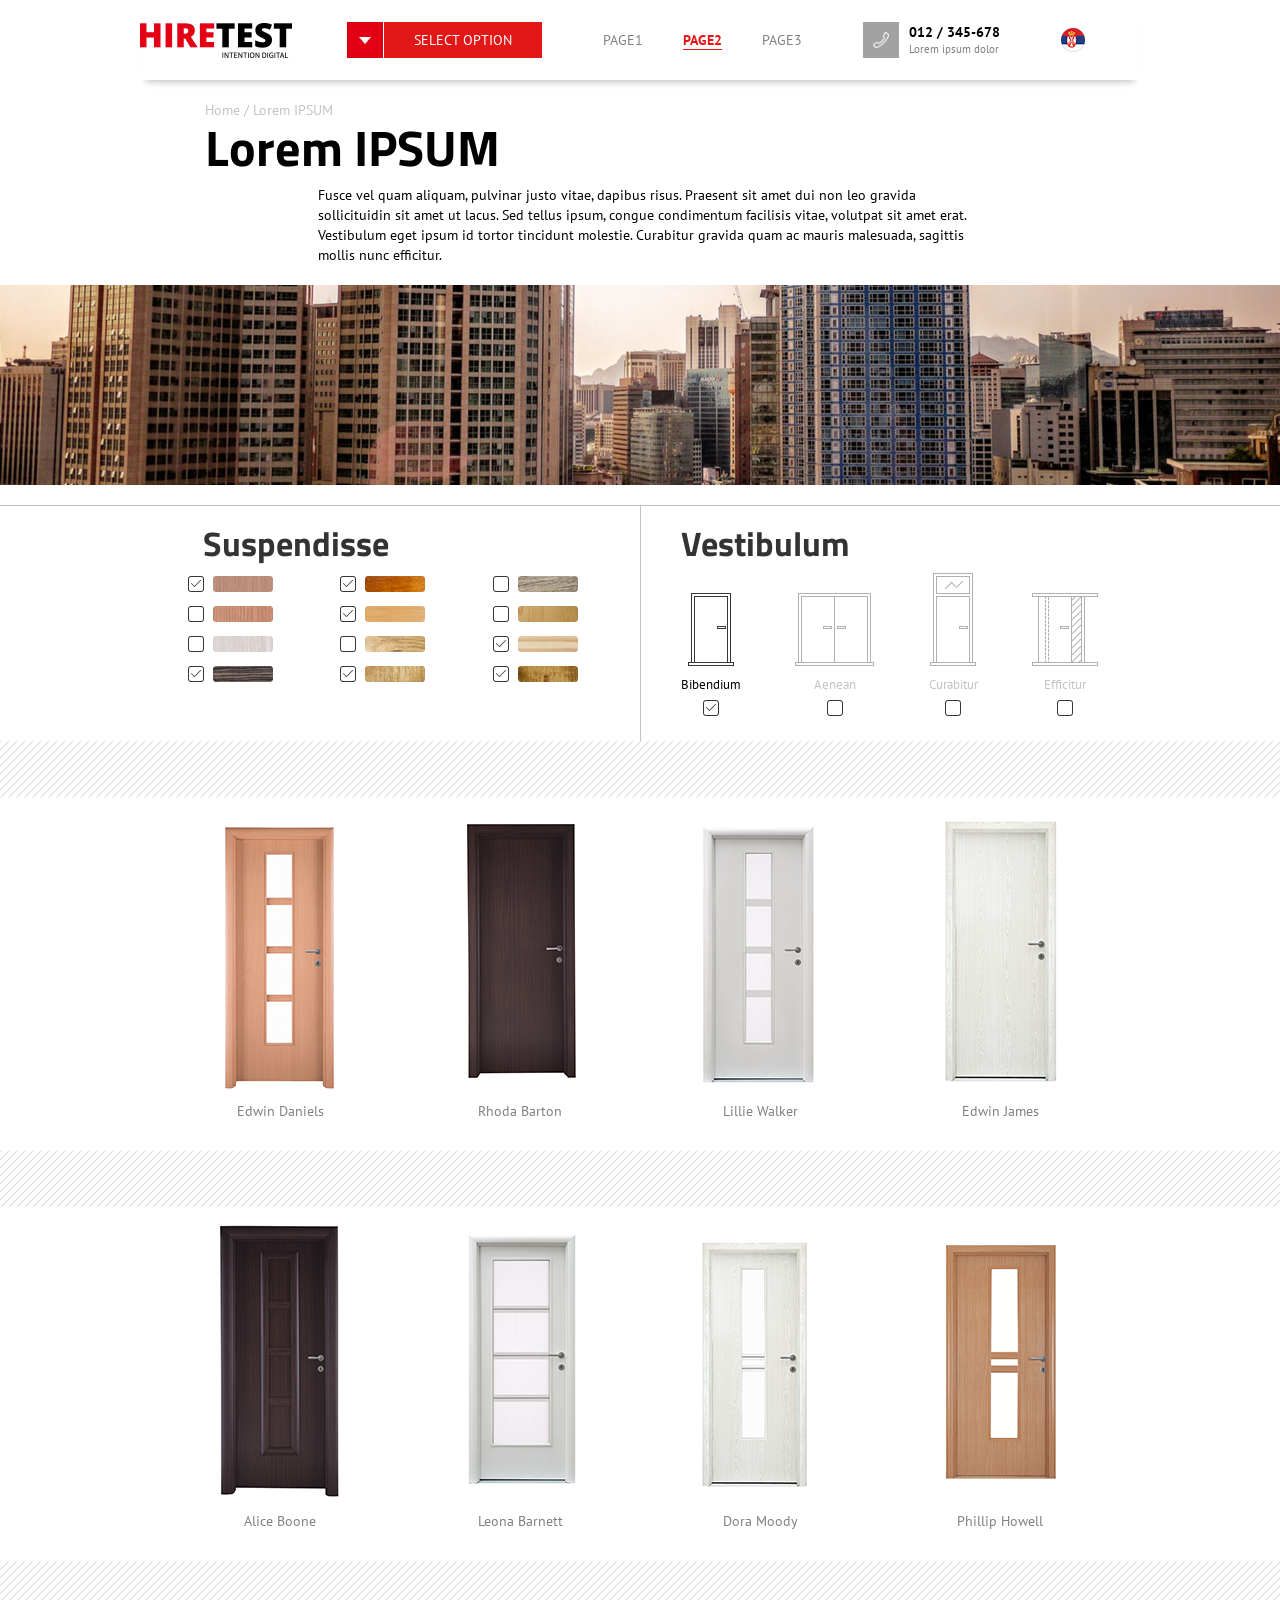
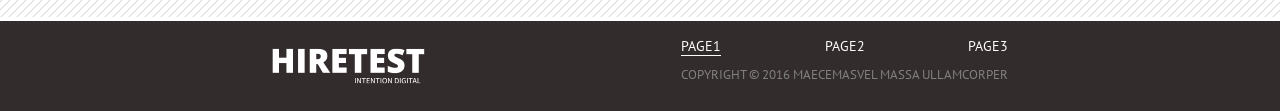
<file: page2.html>
<!DOCTYPE html>
<html>
<head>
	<meta charset="utf-8">
	<meta http-equiv="X-UA-Compatible" content="IE=edge">
    <meta name="viewport" content="width=device-width, initial-scale=1">
    <!-- The above 3 meta tags *must* come first in the head; any other head content must come *after* these tags -->

    <!-- Bootstrap -->
    <link href="css/bootstrap.min.css" rel="stylesheet">
    <!--Slick CSS(Slider)-->
    <link rel="stylesheet" type="text/css" href="css/slick-theme.css"/>
    <link rel="stylesheet" type="text/css" href="css/slick.css"/>
    <!--Custom CSS Files-->
	<link rel="stylesheet" type="text/css" href="css/header.css">
	<link rel="stylesheet" type="text/css" href="css/layout.css">
	<link rel="stylesheet" type="text/css" href="css/footer.css">
	<title>PAGE2</title>
</head>
<body>
	<nav id="navbar" class="container">
		<div class="wrapNavbar">
			<div class="logo">
				<img src="_GRAPHICS/icons/logo-header.png">
			</div>
			<div class="menu-icon">
				<i class="hamb glyphicon glyphicon-align-left"></i>
				<i class="x-icon glyphicon glyphicon-remove"></i>
			</div>
			<div id="wrapNav" class="hideNav">
				<div class="wrapOfBtn">
					<img src="_GRAPHICS/icons/arrow-select.png">
					<a class="btnOption" href="#">Select option</a>
					<ul class="dropdown">
						<li><img src="_GRAPHICS/icons/icon-door-1-active.png"> <span>OPTION 1</span></li>
						<li><img src="_GRAPHICS/icons/icon-door-3-active.png"> <span>OPTION 1</span></li>
						<li><img src="_GRAPHICS/icons/icon-door-2-active.png"> <span>OPTION 1</span></li>
					</ul>
				</div>

				<ul class="navLinks">
					<li><a href="index.html">Page1</a></li>
					<li><a class="current" href="page2.html">Page2</a></li>
					<li><a href="page3.html">Page3</a></li>
				</ul>

				<div class="hdrContact">
					<img src="_GRAPHICS/icons/phone.png"">	
					<p><span class="phoneNum">012 / 345-678</span> <span class="underNum">Lorem ipsum dolor</span></p>
				</div>

				<div class="amblem">
					<img src="_GRAPHICS/icons/flag-lng.png">
				</div>
			</div>	
		</div>	
	</nav>

	<section id="titleOfPage2" class="container">
		<div class="ttl">
			<p class="fstPrg">Home / Lorem <span>Ipsum</span></p>
			<h2>Lorem <span>Ipsum</span></h2>
			<p>Fusce vel quam aliquam, pulvinar justo vitae, dapibus risus. Praesent sit amet dui non leo gravida sollicituidin sit amet ut lacus. Sed tellus ipsum, congue condimentum facilisis vitae, volutpat sit amet erat. Vestibulum eget ipsum id tortor tincidunt molestie. Curabitur gravida quam ac mauris malesuada, sagittis mollis nunc efficitur.</p>
		</div>
	</section>

	<section id="BgdOfCity">
	</section>

	<section id="choice-section" class="container">
		<div class="primary-col-one">
			<h3>Suspendisse</h3>
			<div class="col-one">
				<ul class="col-1">
					<li><label for="dugme"><img src="_GRAPHICS/icons/checkbox-active.png"> <img src="_IMAGES/page-2/texture-01.png"></label></li>
					<li><label for=""><img src="_GRAPHICS/icons/checkbox-inactive.png"> <img src="_IMAGES/page-2/texture-02.png"></label></li>
					<li><label for=""><img src="_GRAPHICS/icons/checkbox-inactive.png"> <img src="_IMAGES/page-2/texture-03.png"></label></li>
					<li><label for=""><img src="_GRAPHICS/icons/checkbox-active.png"> <img src="_IMAGES/page-2/texture-04.png"></label></li>
				</ul>

				<ul class="col-two">
					<li><label for="dugme"><img src="_GRAPHICS/icons/checkbox-active.png"> <img src="_IMAGES/page-2/texture-05.png"></label></li>
					<li><label for=""><img src="_GRAPHICS/icons/checkbox-active.png"> <img src="_IMAGES/page-2/texture-06.png"></label></li>
					<li><label for=""><img src="_GRAPHICS/icons/checkbox-inactive.png"> <img src="_IMAGES/page-2/texture-07.png"></label></li>
					<li><label for=""><img src="_GRAPHICS/icons/checkbox-active.png"> <img src="_IMAGES/page-2/texture-08.png"></label></li>
				</ul>

				<ul class="col-three">
					<li><label for="dugme"><img src="_GRAPHICS/icons/checkbox-inactive.png"> <img src="_IMAGES/page-2/texture-09.png"></label></li>
					<li><label for=""><img src="_GRAPHICS/icons/checkbox-inactive.png"> <img src="_IMAGES/page-2/texture-10.png"></label></li>
					<li><label for=""><img src="_GRAPHICS/icons/checkbox-active.png"> <img src="_IMAGES/page-2/texture-11.png"></label></li>
					<li><label for=""><img src="_GRAPHICS/icons/checkbox-active.png"> <img src="_IMAGES/page-2/texture-12.png"></label></li>
				</ul>
			</div>
		</div>	
		<div class="primary-col-two primaryCol">
			<h3>Vestibulum</h3>
			<div class="col-22">
				<div class="door1">
					<label><img src="_GRAPHICS/icons/icon-door-1-active.png"><p class="activePar">Bibendium</p><img src="_GRAPHICS/icons/checkbox-active.png"></label>
				</div>
				<div class="door1">
					<label><img src="_GRAPHICS/icons/icon-door-2-inactive.png"><p>Aenean</p><img src="_GRAPHICS/icons/checkbox-inactive.png"></label>
				</div>
				<div class="door1">
					<label><img src="_GRAPHICS/icons/icon-door-3-inactive.png"> <p>Curabitur</p><img src="_GRAPHICS/icons/checkbox-inactive.png"></label>
				</div>
				<div class="door1">
					<label><img src="_GRAPHICS/icons/icon-door-4-inactive.png"> <p>Efficitur</p><img src="_GRAPHICS/icons/checkbox-inactive.png"></label>
				</div>
			</div>
		</div>	
	</section>
	<div class="pattern">
		</div>
	<section class="dummys">
		<div class="dummys-fst-row">
			<div class="dummy">
				<img src="_IMAGES/page-2/dummy-05.png">
				<p>Edwin Daniels</p>
			</div>
			<div class="dummy">
				<img src="_IMAGES/page-2/dummy-07.png">
				<p>Rhoda Barton</p>
			</div>
			<div class="dummy">
				<img src="_IMAGES/page-2/dummy-02.png">
				<p>Lillie Walker</p>
			</div>
			<div class="dummy">
				<img src="_IMAGES/page-2/dummy-03.png">
				<p>Edwin James</p>
			</div>
		</div>
	</section>
	<div class="pattern"></div>

	<section class="dummys">
		<div class="dummys-fst-row">
			<div class="dummy">
				<img src="_IMAGES/page-2/dummy-08.png">
				<p>Alice Boone</p>
			</div>
			<div class="dummy">
				<img src="_IMAGES/page-2/dummy-01.png">
				<p>Leona Barnett</p>
			</div>
			<div class="dummy">
				<img src="_IMAGES/page-2/dummy-04.png">
				<p>Dora Moody</p>
			</div>
			<div class="dummy">
				<img src="_IMAGES/page-2/dummy-06.png">
				<p>Phillip Howell</p>
			</div>
		</div>
	</section>
	<div class="pattern"></div>

	<footer id="footer" class="container">
		<img src="_GRAPHICS/icons/logo-footer.png">
		<div class="wrapFtrLinks">
			<ul class="ftrLinks">
				<li><a class="current2" href="index.html">PAGE1</a></li>
				<li><a href="page2.html">PAGE2</a></li>
				<li><a href="page3.html">PAGE3</a></li>
			</ul>
			<p>Copyright &copy; 2016 Maecemasvel massa ullamcorper</p>
		</div>	
	</footer>

	<script type="text/javascript" src="js/jquery-3.1.1.min.js"></script>
	<!--Slick JS(Slider)-->
	<script type="text/javascript" src="js/slick.min.js"></script>
	<!--Custom JS file-->
	<script type="text/javascript" src="js/main.js"></script>
</body>
</html>
</file>
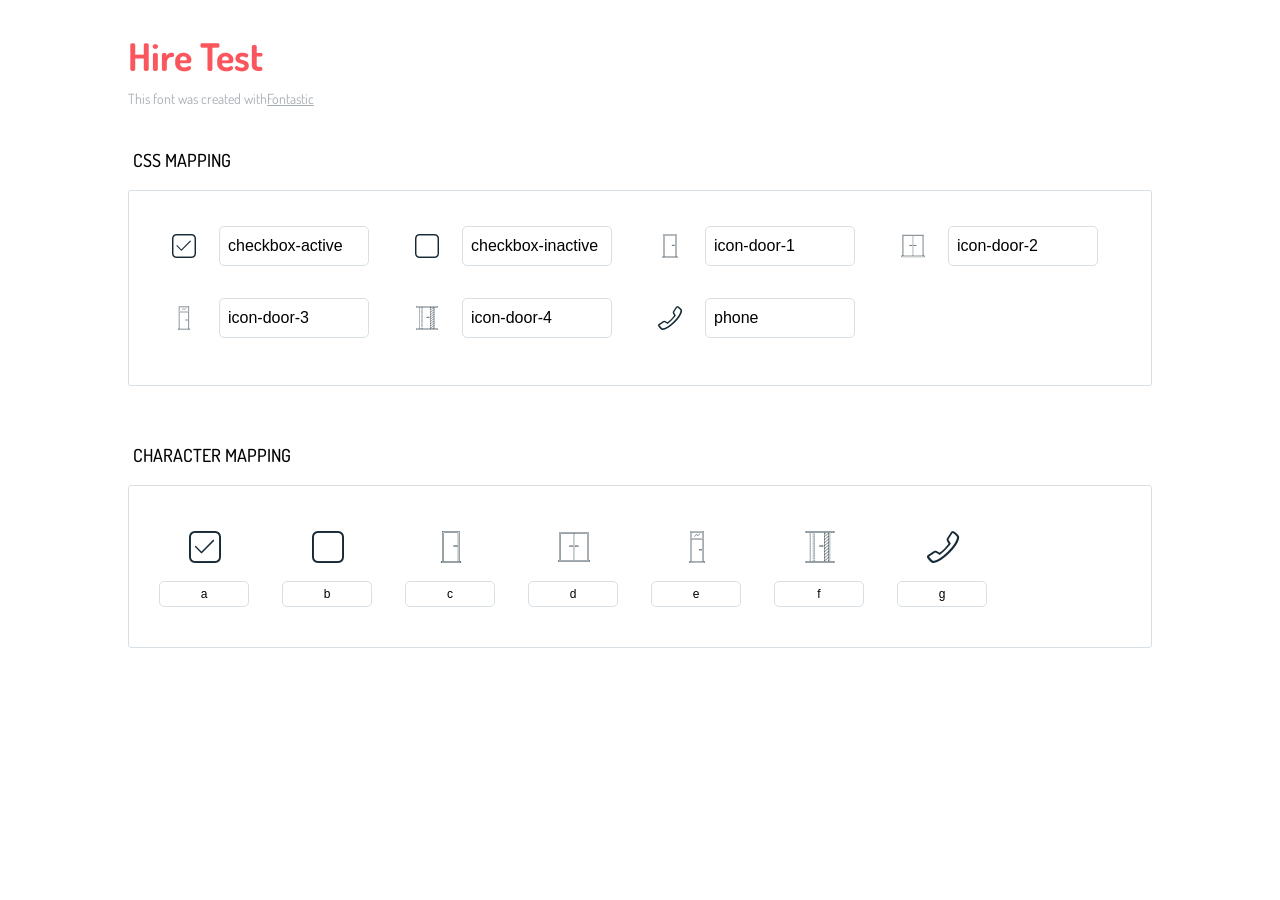
<file: _FONT/Icon Fonts/icons-reference.html>
<!DOCTYPE html>
<html lang="en">
  <head>
    <meta charset="utf-8">
    <meta http-equiv="X-UA-Compatible" content="IE=edge,chrome=1">
    <meta name="viewport" content="width=device-width,initial-scale=1">
    <title>Font Reference - Hire Test</title>
    <link href="http://fonts.googleapis.com/css?family=Dosis:400,500,700" rel="stylesheet" type="text/css">
    <link rel="stylesheet" href="styles.css">
    <style type="text/css">html,body,div,span,applet,object,iframe,h1,h2,h3,h4,h5,h6,p,blockquote,pre,a,abbr,acronym,address,big,cite,code,del,dfn,em,img,ins,kbd,q,s,samp,small,strike,strong,sub,sup,tt,var,dl,dt,dd,ol,ul,li,fieldset,form,label,legend,table,caption,tbody,tfoot,thead,tr,th,td{margin:0;padding:0;border:0;outline:0;font-weight:inherit;font-style:inherit;font-family:inherit;font-size:100%;vertical-align:baseline}body{line-height:1;color:#000;background:#fff}ol,ul{list-style:none}table{border-collapse:separate;border-spacing:0;vertical-align:middle}caption,th,td{text-align:left;font-weight:normal;vertical-align:middle}a img{border:none}*{-webkit-box-sizing:border-box;-moz-box-sizing:border-box;box-sizing:border-box}body{font-family:'Dosis','Tahoma',sans-serif}.container{margin:15px auto;width:80%}h1{margin:40px 0 20px;font-weight:700;font-size:38px;line-height:32px;color:#fb565e}h2{font-size:18px;padding:0 0 21px 5px;margin:45px 0 0 0;text-transform:uppercase;font-weight:500}.small{font-size:14px;color:#a5adb4;}.small a{color:#a5adb4;}.small a:hover{color:#fb565e}.glyphs.character-mapping{margin:0 0 20px 0;padding:20px 0 20px 30px;color:rgba(0,0,0,0.5);border:1px solid #d8e0e5;-webkit-border-radius:3px;border-radius:3px;}.glyphs.character-mapping li{margin:0 30px 20px 0;display:inline-block;width:90px}.glyphs.character-mapping .icon{margin:10px 0 10px 15px;padding:15px;position:relative;width:55px;height:55px;color:#162a36 !important;overflow:hidden;-webkit-border-radius:3px;border-radius:3px;font-size:32px;}.glyphs.character-mapping .icon svg{fill:#000}.glyphs.character-mapping input{margin:0;padding:5px 0;line-height:12px;font-size:12px;display:block;width:100%;border:1px solid #d8e0e5;-webkit-border-radius:5px;border-radius:5px;text-align:center;outline:0;}.glyphs.character-mapping input:focus{border:1px solid #fbde4a;-webkit-box-shadow:inset 0 0 3px #fbde4a;box-shadow:inset 0 0 3px #fbde4a}.glyphs.character-mapping input:hover{-webkit-box-shadow:inset 0 0 3px #fbde4a;box-shadow:inset 0 0 3px #fbde4a}.glyphs.css-mapping{margin:0 0 60px 0;padding:30px 0 20px 30px;color:rgba(0,0,0,0.5);border:1px solid #d8e0e5;-webkit-border-radius:3px;border-radius:3px;}.glyphs.css-mapping li{margin:0 30px 20px 0;padding:0;display:inline-block;overflow:hidden}.glyphs.css-mapping .icon{margin:0;margin-right:10px;padding:13px;height:50px;width:50px;color:#162a36 !important;overflow:hidden;float:left;font-size:24px}.glyphs.css-mapping input{margin:0;margin-top:5px;padding:8px;line-height:16px;font-size:16px;display:block;width:150px;height:40px;border:1px solid #d8e0e5;-webkit-border-radius:5px;border-radius:5px;background:#fff;outline:0;float:right;}.glyphs.css-mapping input:focus{border:1px solid #fbde4a;-webkit-box-shadow:inset 0 0 3px #fbde4a;box-shadow:inset 0 0 3px #fbde4a}.glyphs.css-mapping input:hover{-webkit-box-shadow:inset 0 0 3px #fbde4a;box-shadow:inset 0 0 3px #fbde4a}</style>
  </head>
  <body>
    <div class="container">
      <h1>Hire Test</h1>
      <p class="small">This font was created with<a href="http://fontastic.me/">Fontastic</a></p>
      <h2>CSS mapping</h2>
      <ul class="glyphs css-mapping">
        <li>
          <div class="icon hire-checkbox-active"></div>
          <input type="text" readonly="readonly" value="checkbox-active">
        </li>
        <li>
          <div class="icon hire-checkbox-inactive"></div>
          <input type="text" readonly="readonly" value="checkbox-inactive">
        </li>
        <li>
          <div class="icon hire-icon-door-1"></div>
          <input type="text" readonly="readonly" value="icon-door-1">
        </li>
        <li>
          <div class="icon hire-icon-door-2"></div>
          <input type="text" readonly="readonly" value="icon-door-2">
        </li>
        <li>
          <div class="icon hire-icon-door-3"></div>
          <input type="text" readonly="readonly" value="icon-door-3">
        </li>
        <li>
          <div class="icon hire-icon-door-4"></div>
          <input type="text" readonly="readonly" value="icon-door-4">
        </li>
        <li>
          <div class="icon hire-phone"></div>
          <input type="text" readonly="readonly" value="phone">
        </li>
      </ul>
      <h2>Character mapping</h2>
      <ul class="glyphs character-mapping">
        <li>
          <div data-icon="a" class="icon"></div>
          <input type="text" readonly="readonly" value="a">
        </li>
        <li>
          <div data-icon="b" class="icon"></div>
          <input type="text" readonly="readonly" value="b">
        </li>
        <li>
          <div data-icon="c" class="icon"></div>
          <input type="text" readonly="readonly" value="c">
        </li>
        <li>
          <div data-icon="d" class="icon"></div>
          <input type="text" readonly="readonly" value="d">
        </li>
        <li>
          <div data-icon="e" class="icon"></div>
          <input type="text" readonly="readonly" value="e">
        </li>
        <li>
          <div data-icon="f" class="icon"></div>
          <input type="text" readonly="readonly" value="f">
        </li>
        <li>
          <div data-icon="g" class="icon"></div>
          <input type="text" readonly="readonly" value="g">
        </li>
      </ul>
    </div>
    <script>(function() {
  var glyphs, i, len, ref;

  ref = document.getElementsByClassName('glyphs');
  for (i = 0, len = ref.length; i < len; i++) {
    glyphs = ref[i];
    glyphs.addEventListener('click', function(event) {
      if (event.target.tagName === 'INPUT') {
        return event.target.select();
      }
    });
  }

}).call(this);

    </script>
  </body>
</html>
</file>
<file: css/header.css>
@import url('https://fonts.googleapis.com/css?family=PT+Sans|Titillium+Web');
@import url('https://fonts.googleapis.com/css?family=Titillium+Web:600');
* {
	margin: 0;
	padding: 0;
	box-sizing: border-box;
}



/*Default*/
h1 {
	font-size: 60px;
	font-weight: bold;
	font-family: 'Titillium Web', sans-serif;
}

h2{
	font-size: 50px;
	font-weight: 700;
	font-family: 'Titillium Web', sans-serif;
}

h3 {
	font-size: 2.4em;
	font-weight: 700;
	font-family: 'Titillium Web', sans-serif;
}

h4	{
	font-size: 2em;
	font-weight: 400;
	font-family: 'Titillium Web', sans-serif;
}

h5 {
	font-size: 1.1em;
	font-family: 'Titillium Web', sans-serif;
	font-weight: 500;
	text-transform: uppercase;
}


p {
	color: gray;
	font-family: 'PT Sans', sans-serif;
	font-size: 14px;
	font-weight: 400;
}
ul {
	margin-bottom: 0px;
}
ul li {
	list-style: none;
	font-weight: 700;
	font-family: 'PT Sans', sans-serif;
}

a {
	font-family: 'PT Sans', sans-serif;
}

a:hover, a:focus {
	text-decoration: none;
	-webkit-transition: all 0.3s ease-in-out;
	-moz-transition: all 0.3s ease-in-out;
	-o-transition: all 0.3s ease-in-out;
	-ms-transition: all 0.3s ease-in-out;
	transition: all 0.3s ease-in-out;
}

.container {
	width: 100%;
}

.menu-icon {
	display: none;
}
/*=================HEADER==================*/
#navbar {
	width: 100%;
	height: 80px;
	background: white;
	display: -webkit-box;
  	display: -moz-box;
  	display: -o-flexbox;
  	display: -ms-flexbox;
  	display: flex;
  	align-items: center;
  	justify-content: center;
  	-webkit-transition: top 0.4s ease-in-out;
  	-moz-transition: top 0.4s ease-in-out;
  	-o-transition: top 0.4s ease-in-out;
  	-ms-transition: top 0.4s ease-in-out;
  	transition: top 0.4s ease-in-out;
  	z-index: 10;
} 
.fixedNav {
	position: sticky;
	top: 0;
}
.wrapNavbar {
    width: 80%;
    height: 80px;
    display: flex;
    align-items: center;
    -webkit-box-shadow: 0 8px 7px -6px #c3c3c3;
    -moz-box-shadow: 0 8px 7px -6px #c3c3c3;
    -o-box-shadow: 0 8px 7px -6px #c3c3c3;
    -ms-box-shadow: 0 8px 7px -6px #c3c3c3;
    box-shadow: 0 8px 7px -6px #c3c3c3;
    z-index: 5;
}
#wrapNav {
	display: -webkit-box;
  	display: -moz-box;
  	display: -o-flexbox;
  	display: -ms-flexbox;
  	display: flex;
  	align-items: center;
  	justify-content: space-around;
  	width: 80%;
	margin: 0 auto;
}
.wrapOfBtn {
	position: relative;
	display: -webkit-box;
  	display: -moz-box;
  	display: -o-flexbox;
  	display: -ms-flexbox;
  	display: flex;
}
.dropdown {
	position: absolute;
	top: 37px;
	width: 100%;
	max-width: 194px;
	background: #e31717;
	-webkit-box-shadow: 0px 2px 3px rgba(0,0,0.4);
	-moz-box-shadow: 0px 2px 3px rgba(0,0,0.4);
	-o-box-shadow: 0px 2px 3px rgba(0,0,0.4);
	-ms-box-shadow: 0px 2px 3px rgba(0,0,0.4);
	box-shadow: 0px 2px 3px rgba(0,0,0.4);
	display: none;
}

.dropdown li {
    padding: 15px;
    display: flex;
    justify-content: start;
    align-items: center;
}
.dropdown li:nth-of-type(2) {
	background: white;
}
.dropdown li:nth-of-type(2) span {
	color: black;
}
.dropdown li img {
	width: 20px;
	color: white;
}
.dropdown li span {
	margin: 0 auto;
	color: white;
	font-family: 'Titillium Web', sans-serif;
	font-weight: 400;
}


.wrapOfBtn .btnOption {
	width: 100%;
	height: 36px;
	color: white;
	text-transform: uppercase;
	background: #e31717;
	padding: 8px 30px;
} 
.wrapOfBtn img {
	margin-right: 1px;
	width: 36px;
	height: 36px;
	cursor: pointer;
}
.navLinks {
	display: -webkit-box;
  	display: -moz-box;
  	display: -o-flexbox;
  	display: -ms-flexbox;
  	display: flex;
  	text-transform: uppercase;
}
.navLinks li {
	padding-right: 40px;
	color: gray;
	font-weight: 500;
}
.navLinks li:last-child {
	padding-right: 0;
}
.navLinks li a {
	color: gray;
}
li a.current {
	color: #e31717;
	border-bottom: 1px solid #e31717;
	font-weight: bold;
}
.hdrContact {
	display: -webkit-box;
  	display: -moz-box;
  	display: -o-flexbox;
  	display: -ms-flexbox;
  	display: flex;
}
.hdrContact p {
	margin: 0 0 0px;
	display: -webkit-box;
  	display: -moz-box;
  	display: -o-flexbox;
  	display: -ms-flexbox;
  	display: flex;
  	flex-direction: column;
}
.hdrContact .phoneNum {
	color: black;
	font-size: 14px;
	font-weight: bold;
}
.hdrContact img {
	width: 36px;
	height: 36px;
	background: #a2a2a2;
	padding: 10px;
	margin-right: 10px;
}
.hdrContact .underNum {
	color: gray;
	font-size: 11px;
}

/*MEDIUM SCREENS*/
@media all and (max-width: 960px) {
	#navbar {
		width: 100%;
		height: 80px;
	}
	#wrapNav {
		width: 100%;
	}
	.wrapNavbar {
    	width: 100%;
    	height: 80px;
   		display: flex;
   		align-items: center;
	}
	.hdrContact {
		display: none;
	}	
}
/*SMALL SCREENS*/
@media all and (max-width: 768px) {

	#navbar {
		width: 100%;
		height: 55px;
	}
	#wrapNav {
		width: 100%;
		background: white;
		padding: 20px 15px;
		display: -webkit-box;
	  	display: -moz-box;
	  	display: -o-flexbox;
	  	display: -ms-flexbox;
	  	display: flex;
		flex-direction: column;
		border-top: 1px solid #e31717;
		-webkit-transition: left 0.3s ease-in-out, box-shadow 0.3s ease-in-out;
		-moz-transition: left 0.3s ease-in-out, box-shadow 0.3s ease-in-out;
		-o-transition: left 0.3s ease-in-out, box-shadow 0.3s ease-in-out;
		-ms-transition: left 0.3s ease-in-out, box-shadow 0.3s ease-in-out;
		transition: left 0.3s ease-in-out, box-shadow 0.3s ease-in-out;
		-webkit-box-shadow: 0 4px 4px rgba(0, 0, 0, 0.4);
        -moz-box-shadow: 0 4px 4px rgba(0, 0, 0, 0.4);
        -o-box-shadow: 0 4px 4px rgba(0, 0, 0, 0.4);
        -ms-box-shadow: 0 4px 4px rgba(0, 0, 0, 0.4);
        box-shadow: 0 4px 4px rgba(0, 0, 0, 0.4);
        z-index: 5;
	}
	.wrapNavbar {
    width: 100%;
    height: 55px;
    display: flex;
    align-items: center;
    -webkit-box-shadow: 0 8px 7px -6px rgba(0, 0, 0, 0.4);;
    -moz-box-shadow: 0 8px 7px -6px rgba(0, 0, 0, 0.4);;
    -o-box-shadow: 0 8px 7px -6px rgba(0, 0, 0, 0.4);;
    -ms-box-shadow: 0 8px 7px -6px rgba(0, 0, 0, 0.4);;
    box-shadow: 0 8px 7px -6px rgba(0, 0, 0, 0.4);;
    z-index: 5;
}

	.hideNav {
		position: absolute;
		top: 55px;
		left: -100%;
	}
	.colapseNav {
		position: absolute;
		top: 55px;
		left: 0%;
	}
	.menu-icon {
		position: absolute;
		top: 15px;
		right: 15px;
		display: flex;
		align-items: center;
		cursor: pointer;
	}
	.menu-icon i {
		font-size: 1.7em;
	}
	.menu-icon .hamb {
		position: absolute;
		right: 0;
	}
	.menu-icon .x-icon {
		display: none;
		right: 0;
	}
	.navLinks {
		width: 100%;
		display: -webkit-box;
	  	display: -moz-box;
	  	display: -o-flexbox;
	  	display: -ms-flexbox;
	  	display: flex;
		flex-direction: column;
	}
	.navLinks li {
		width: 100%;
		padding-right: 0;
		padding: 20px 0;
		display: -webkit-box;
	  	display: -moz-box;
	  	display: -o-flexbox;
	  	display: -ms-flexbox;
	  	display: flex;
		justify-content: center;
	}
}
</file>
<file: css/layout.css>
* {
	margin: 0;
	padding: 0;
	box-sizing: border-box;
}
/*=================PAGE1==============*/
/*=================BUNNER==================*/
#bunner {
	width: 100%;
	height: 500px;
	background: url('../_IMAGES/page-1/01-slider-image.jpg');
	-webkit-background-size: cover;
	-moz-background-size: cover;
	-o-background-size: cover;
	-ms-background-size: cover;
	background-size: cover;
	background-position: center center;
}

.carousel-caption {
    position: relative;
    right: 15%;
    bottom: 20px;
    left: 15%;
    z-index: 10;
    padding-top: 20px;
    padding-bottom: 20px;
    color: #fff;
    text-align: center;
    text-shadow: 0 1px 2px rgba(0,0,0,.6);
}

/*Slider*/
.slider {
	width: 50%;
	height: 500px;
	float: right;
	padding-top: 80px;
	padding-bottom: 40px;
	padding-left: 80px;
	background: -moz-linear-gradient(left, rgba(249,252,247,0.9) 36%, rgba(248,251,245,0.9) 51%, rgba(247,250,244,0.8) 64%, rgba(246,250,242,0) 78%, rgba(245,249,240,0) 100%); /* FF3.6-15 */
	background: -webkit-linear-gradient(left, rgba(249,252,247,0.9) 36%,rgba(248,251,245,0.9) 51%,rgba(247,250,244,0.8) 64%,rgba(246,250,242,0) 78%,rgba(245,249,240,0) 100%); /* Chrome10-25,Safari5.1-6 */
	background: linear-gradient(to right, rgba(249,252,247,0.9) 36%,rgba(248,251,245,0.9) 51%,rgba(247,250,244,0.8) 64%,rgba(246,250,242,0) 78%,rgba(245,249,240,0) 100%); /* W3C, IE10+, FF16+, Chrome26+, Opera12+, Safari7+ */
	filter: progid:DXImageTransform.Microsoft.gradient( startColorstr='#e6f9fcf7', endColorstr='#00f5f9f0',GradientType=1 ); /* IE6-9 */
	overflow: hidden;
}
.slick-dotted.slick-slider {
    margin-bottom: 0;
}
.slick-dots {
    position: absolute;
    bottom: 50px;
    display: block;
    width: 100%;
    padding: 0;
    margin: 0;
    list-style: none;
    text-align: left;
}
.slick-dots li {
    position: relative;
    display: inline-block;
    width: 18px;
	height: 18px;
    margin: 0 5px;
    padding: 8px;
    cursor: pointer;
    border: 1px solid #e31717;
    border: 1px solid #e31717;
    border-radius: 50%;
    background: transparent;
}

.slick-dots li.slick-active button::before {
    opacity: 1;
    color: #e31717;
}
.slick-dots li button::before {
    font-family: 'slick';
    font-size: 60px;
    line-height: 16px;
    position: absolute;
    top: -1px;
	left: -2px;
    width: 20px;
    height: 20px;
    text-align: center;
    opacity: .25;
    color: transparent;
    -webkit-font-smoothing: antialiased;
    -moz-osx-font-smoothing: grayscale;
}
.slider .item {
	width: 100%;
	height: 600px;
	text-align: left;
}
.item h1 {
	width: 550px;
	font-size: 4em;
	line-height: .9em;
	margin-bottom: 40px;
}
.item h1 span {
	color: #e31717;
}
.item p {
	width: 335px;
	margin-bottom: 30px
}
.slider .item a {
	position: relative;
    top: 6px;
    text-transform: uppercase;
    background: #e31717;
    padding: 10px 65px;
    color: white;
    max-width: 200px;
    margin: 0px auto;
    margin-top: 20px;
}
.indicators {
	width: 30px;
	height: 30px;
	border: 1px solid #e31717;
	border-radius: 50%;
}
.indicators:hover, .indicators:focus, .indicators:active {
	background: #e31717;
	border: none;
}


/*=================DESCRIPTION=============*/
#description {
	height: 400px;
	border-top: 1px solid #e31717;
	border-bottom: 1px solid #e31717;
}
.wrapDesc {
	display: -webkit-box;
	display: -moz-box;
	display: -o-flexbox;
	display: -ms-flexbox;
	display: flex;
	width: 76%;
	height: 400px;
	margin: 0 auto;
	align-items: center;
	justify-content: center;
}
.circleImg {
	display: -webkit-box;
	display: -moz-box;
	display: -o-flexbox;
	display: -ms-flexbox;
	display: flex;
	flex: 1;
	justify-content: center;
	position: relative;
	top: 20px;
}
.circleImg img {
} 
.textAtImg {
	display: -webkit-box;
	display: -moz-box;
	display: -o-flexbox;
	display: -ms-flexbox;
	display: flex;
	flex: 1;
	flex-direction: column;
}
.textAtImg h3, {
	color: black;
	font-weight: bold;
	margin-top: 0;
}
.textAtImg h3 span {
	color: #e31717;
	font-weight: bold;
}

.underTtl {
	margin-bottom: 20px;
	font-weight: 600;
}

.uLink {
	color: #e31717;
	text-decoration: underline;
	display: inline-table;
}

.uLink:hover, .uLink:focus {
	color: #e31717;
	text-decoration: underline;
}

/*=================TWO PARTS=============*/

#twoParts {
	width: 100%;
	height: 350px;
	display: -webkit-box;
	display: -moz-box;
	display: -o-flexbox;
	display: -ms-flexbox;
	display: flex;
	background: #e3e3e3;
	overflow: hidden;
}

.textPart {
	position: relative;
	width: 50%;
	display: -webkit-box;
	display: -moz-box;
	display: -o-flexbox;
	display: -ms-flexbox;
	display: flex;
	flex-direction: column;
	justify-content: center;
	left: 10%;
}
.textPart h3 {
	margin-top: 0;
}
.textPart h3 span {
	color: #e31717;
	text-transform: uppercase;
}

.textPart p {
	width: 77%;
}

.partBgd {
	width: 50%;
	height: 350px;
	background: url('../_IMAGES/page-1/03-image.png') no-repeat;
	-webkit-background-size: cover;
	-moz-background-size: cover;
	-o-background-size: cover;
	-ms-background-size: cover;
	background-size: cover;
}

/*CONTACT*/
#contact {
	width: 100%;
	height: 500px;
	background: url('../_IMAGES/page-1/04-image.jpg');
	background-position: center center;
	-webkit-background-size: cover;
	-moz-background-size: cover;
	-o-background-size: cover;
	-ms-background-size: cover;
	background-size: cover;
	display: -webkit-box;
	display: -moz-box;
	display: -o-flexbox;
	display: -ms-flexbox;
	display: flex;
	justify-content: center;
	align-items: center;
	text-align: center;
	color: white;
}

.info {
	width: 100%;
	height: auto;
	justify-content: center;
	display: -webkit-box;
	display: -moz-box;
	display: -o-flexbox;
	display: -ms-flexbox;
	display: flex;
	flex-direction: column;
}

.info h2 {
	font-size: 62px;
	font-weight: bold;
	margin-top: 0;
	margin-bottom: 0;
}
.info h5 {
	line-height: 1.8em;
	font-weight: bold;
	margin-bottom: 0;
}

.info h3 {
	font-weight: bold;
	margin: 0 auto;
}
.info a {
	position: relative;
    top: 6px;
	text-transform: uppercase;
	background: white;
	padding: 10px 65px;
	color: black;
	max-width: 200px;
	margin: 0px auto;
	margin-top: 20px;
}

.cntImg {
	position: relative;
	top: -56px;
	width: 101px;
	height: 117px;
	background: url("../_GRAPHICS/sprite/HireTest-sprite.png") -200px -200px;
	margin: 0 auto;
}

@media all and (min-width: 960px) and (max-width: 1287px) {
#bunner {
    width: 100%;
    height: auto;
    background: url('../_IMAGES/page-1/01-slider-image.jpg');
    -webkit-background-size: cover;
    -moz-background-size: cover;
    -o-background-size: cover;
    -ms-background-size: cover;
    background-size: cover;
    background-position: center center;
}
.slider {
    width: 80%;
    height: auto;
    padding-top: 80px;
    padding-bottom: 40px;
    padding-left: 15px;
    padding-right: 15px;
    background: rgba(255,255,255,0.9);
   }
.item h1 {
    width: auto;
    font-size: 4em;
    line-height: .9em;
    margin-bottom: 40px;
}
.slider .item p {
    width: auto;
    margin-bottom: 30px;
}
}

@media all and (max-width: 960px) {
#bunner {
    width: 100%;
    height: auto;
    background: url('../_IMAGES/page-1/01-slider-image.jpg');
    -webkit-background-size: cover;
    -moz-background-size: cover;
    -o-background-size: cover;
    -ms-background-size: cover;
    background-size: cover;
    background-position: center center;
}
.slider {
    width: 80%;
    height: auto;
    padding-top: 80px;
    padding-bottom: 40px;
    padding-left: 15px;
    padding-right: 15px;
    background: rgba(255,255,255,0.9);
   }
 .item h1 {
    width: 80%;
    font-size: 4em;
    line-height: .9em;
    margin-bottom: 40px;
}
 .slider .item p {
    width: 80%;
    margin-bottom: 30px;
}
}
@media all and(min-width: 768px) and (max-width: 960px) {
	#bunner {
    width: 100%;
    height: auto;
    background: url('../_IMAGES/page-1/01-slider-image.jpg');
    -webkit-background-size: cover;
    -moz-background-size: cover;
    -o-background-size: cover;
    -ms-background-size: cover;
    background-size: cover;
    background-position: center center;
}
.slider {
    width: 100%;
    height: auto;
    padding-top: 80px;
    padding-bottom: 40px;
    padding-left: 15px;
    padding-right: : 15px;
    background: rgba(255,255,255,0.5);
   }
 .item h1 {
    width: 100%;
    font-size: 4em;
    line-height: .9em;
    margin-bottom: 40px;
}
 .slider .item p {
    width: 100%;
    margin-bottom: 30px;
}
}

@media all and (max-width: 768px) {
/*Default*/
h1 {
	font-size: 50px;
	font-weight: 700;
	font-family: 'Titillium Web', sans-serif;
}

h2{
	font-size: 35px;
	font-weight: 700;
	font-family: 'Titillium Web', sans-serif;
}

h3 {
	font-size: 2em;
	font-weight: 700;
	font-family: 'Titillium Web', sans-serif;
}
h4 {
    font-size: 1.5em;
    font-weight: 400;
    font-family: 'Titillium Web', sans-serif;
}
h5 {
	font-size: .9em;
	font-family: 'Titillium Web', sans-serif;
	font-weight: 500;
	text-transform: uppercase;
}


p {
	color: gray;
	font-family: 'PT Sans', sans-serif;
	font-size: 12px;
	font-weight: 400;
}
ul {
	margin-bottom: 0px;
}
ul li {
	list-style: none;
	font-weight: 700;
	font-family: 'PT Sans', sans-serif;
}

a {
	font-family: 'PT Sans', sans-serif;
}

a:hover, a:focus {
	text-decoration: none;
	-webkit-transition: all 0.3s ease-in-out;
	-moz-transition: all 0.3s ease-in-out;
	-o-transition: all 0.3s ease-in-out;
	-ms-transition: all 0.3s ease-in-out;
	transition: all 0.3s ease-in-out;
}	
/*SLIDER*/
.slider {
    width: 100%;
    height: auto;
    padding-top: 80px;
    padding-bottom: 40px;
    padding-left: 15px;
   background: rgba(255,255,255,0.9);
}
#bunner {
    width: 100%;
    height: auto;
    background: url('../_IMAGES/page-1/01-slider-image.jpg');
    -webkit-background-size: cover;
    -moz-background-size: cover;
    -o-background-size: cover;
    -ms-background-size: cover;
    background-size: cover;
    background-position: center center;
}

.slider .item {
	height: 400px;
}
.item h1 {
    width: 100%;
    font-size: 4em;
    line-height: .9em;
    margin-bottom: 40px;
    text-align: center;
}
.slider .item p {
    width: 100%;
    margin-bottom: 30px;
    text-align: center;
}
.slider .item a {
    position: relative;
    top: 6px;
    text-transform: uppercase;
    background: #e31717;
    padding: 10px 65px;
    color: white;
    max-width: 200px;
    margin: 0 auto;
    margin-top: 20px;
    left: 0px;
    display: flex;
	justify-content: center;
}
.slick-dots {
    position: absolute;
    bottom: 30px;
    display: block;
    width: 100%;
    padding: 0;
    margin: 0;
    list-style: none;
    left: 0;
    text-align: center;
}
/*Description*/
#description {
	width: 100%;
	height: auto;
    border-bottom: 1px solid #e31717;
    display: -webkit-box;
	display: -moz-box;
	display: -o-flexbox;
	display: -ms-flexbox;
	display: flex;
    flex-direction: column;
    padding: 40px 15px;
    
}
.wrapDesc {
    display: -webkit-box;
	display: -moz-box;
	display: -o-flexbox;
	display: -ms-flexbox;
	display: flex;
    width: 100%;
    height: auto;
    margin: 0 auto;
    align-items: center;
    justify-content: center;
    flex-direction: column;
}
.circleImg {
    display: -webkit-box;
	display: -moz-box;
	display: -o-flexbox;
	display: -ms-flexbox;
	display: flex;
    flex: 1;
    justify-content: center;
    position: relative;
    height: auto;
    width: 100%;
}
.circleImg img {
	margin-top: 0;
}
.textAtImg {
    display: -webkit-box;
	display: -moz-box;
	display: -o-flexbox;
	display: -ms-flexbox;
	display: flex;
    flex: 1;
    flex-direction: column;
    text-align: center;
}
.textAtImg a {
    color: #e31717;
    text-decoration: underline;
   	margin: 0 auto;
}
/*2 parts*/
#twoParts {
    width: 100%;
    height: auto;
    display: -webkit-box;
	display: -moz-box;
	display: -o-flexbox;
	display: -ms-flexbox;
	display: flex;
    background: #e3e3e3;
    overflow: hidden;
}
.textPart {
    position: relative;
    width: 50%;
    height: auto;
    display: -webkit-box;
	display: -moz-box;
	display: -o-flexbox;
	display: -ms-flexbox;
	display: flex;
    flex-direction: column;
    justify-content: center;
    padding: 20px 0;
    left: 1%;
}
.textPart h3 {
	margin-top: 0;
}
.partBgd {
    width: 50%;
    height: auto;
    background: url('../_IMAGES/page-1/03-image.png') no-repeat;
    -webkit-background-size: cover;
    -moz-background-size: cover;
    -o-background-size: cover;
    -ms-background-size: cover;
    background-size: cover;
}
/*Contact*/
#contact {
    width: 100%;
    height: auto;
    background: url('../_IMAGES/page-1/04-image.jpg');
    background-position: center center;
    -webkit-background-size: cover;
    -moz-background-size: cover;
    -o-background-size: cover;
    -ms-background-size: cover;
    background-size: cover;
    display: -webkit-box;
	display: -moz-box;
	display: -o-flexbox;
	display: -ms-flexbox;
	display: flex;
    justify-content: center;
    align-items: center;
    text-align: center;
    color: white;
}
.info {
    width: 100%;
    height: 100%;
    justify-content: center;
    display: -webkit-box;
	display: -moz-box;
	display: -o-flexbox;
	display: -ms-flexbox;
	display: flex;
    flex-direction: column;
    padding: 40px 0px;
}
.cntImg {
    position: relative;
    width: 60px;
    height: 80px;
    background: url("../_GRAPHICS/sprite/HireTest-sprite.png") -200px -390px;
    padding: 0px auto;
    top: -25px;
}
.info h2 {
	font-size: 40px;
	font-weight: bold;
	margin-top: 0;
	margin-bottom: 0;
}
}

@media all and (max-width: 420px) {
/*Slider*/
.slider .item {
    width: 100%;
    height: 450px;
    text-align: left;
}
.item h1 {
    width: 100%;
    font-size: 4em;
    line-height: .9em;
    margin-bottom: 40px;
    text-align: center;
}
.slider .item p {
    width: 100%;
    margin-bottom: 30px;
    text-align: center;
}
.slider .item a {
    position: relative;
    top: 6px;
    text-transform: uppercase;
    background: #e31717;
    padding: 10px 65px;
    color: white;
    max-width: 200px;
    margin: 0 auto;
    margin-top: 20px;
    left: 0px;
    display: flex;
	justify-content: center;
}
.slick-dots {
    position: absolute;
    bottom: 30px;
    display: block;
    width: 100%;
    padding: 0;
    margin: 0;
    list-style: none;
    left: 0;
    text-align: center;
}
	#contact {
    width: 100%;
    height: auto;
    background: url('../_IMAGES/page-1/04-image.jpg');
    background-position: center -22px;
    -webkit-background-size: cover;
    -moz-background-size: cover;
    -o-background-size: cover;
    -ms-background-size: cover;
    background-size: cover;
    display: -webkit-box;
	display: -moz-box;
	display: -o-flexbox;
	display: -ms-flexbox;
	display: flex;
    justify-content: center;
    align-items: center;
    text-align: center;
    color: white;
}
}


/*================PAGE2===============*/
#titleOfPage2 {
	width: 100%;
	height: auto;
	display: -webkit-box;
	display: -moz-box;
	display: -o-flexbox;
	display: -ms-flexbox;
	display: flex;
	justify-content: center;
	padding: 20px 0;
}
#titleOfPage2 .ttl {
	display: -webkit-box;
	display: -moz-box;
	display: -o-flexbox;
	display: -ms-flexbox;
	display: flex;
	flex-direction: column;
	width: 68%;
}

.ttl h2 {
	margin-top: 0;
	color: black;
	font-weight: bold;
}
.ttl span {
	text-transform: uppercase;
}
.ttl .fstPrg {
	color: #c3c3c3;
	margin-bottom: 0;
}
.ttl p:nth-of-type(2) {
	margin-bottom: 0;
	color: black;
	width: 77%;
	margin-left: 113px;
}

/*=============BGD Section=============*/
#BgdOfCity {
	width: 100%;
	height: 200px;
	background: url('../_IMAGES/page-2/01-header-image.jpg');
	-webkit-background-size: 100% 200px;
	-moz-background-size: 100% 200px;
	-o-background-size: 100% 200px;
	-ms-background-size: 100% 200px;
	background-size: 100% 200px;
	margin-bottom: 20px;
}

/*==========Choice Section=========*/
#choice-section {
	width: 100%;
	height: auto;
	border-top: 1px solid #c3c3c3;
	display: -webkit-box;
	display: -moz-box;
	display: -o-flexbox;
	display: -ms-flexbox;
	display: flex;
	justify-content: center;
	align-items: start;
}
.primary-col-one, .primary-col-two {
	width: 50%;
}
.primary-col-one {
    justify-content: end;
    display: -webkit-box;
	display: -moz-box;
	display: -o-flexbox;
	display: -ms-flexbox;
	display: flex;
    flex-direction: column;
}
.primary-col-one h3 {
    text-align: center;
    width: 90%;
	display: -webkit-box;
	display: -moz-box;
	display: -o-flexbox;
	display: -ms-flexbox;
	display: flex;
	justify-content: center;
}
.col-1, .col-two {
	margin-right: 12%;
}
.primary-col-two {
    margin: 0 auto;
    width: 50%;
    padding: 0 40px;
    padding-bottom: 20px;
    border-left: 1px solid #c3c3c3;
}

.col-one {
    display: -webkit-box;
    display: -moz-box;
    display: -o-flexbox;
    display: -ms-flexbox;
    display: flex;
    justify-content: flex-end;
    width: 90%;
}
.col-1 label, .col-two label, .col-three label {
	margin-bottom: 10px;
}
.col-1 label img:nth-of-type(2), .col-two label img:nth-of-type(2), .col-three label img:nth-of-type(2) {
	margin-left: 5px;
}

.col-22 {
    display: -webkit-box;
	display: -moz-box;
	display: -o-flexbox;
	display: -ms-flexbox;
	display: flex;
    justify-content: start;
    align-items: baseline;
    margin: 0 auto;
}
.door1 {
    margin-right: 10%;
}
.col-22 .door1 h3 {
	margin-bottom: 0;
}
.col-22 .door1 img {
	display: block;
	margin: 0px auto;
}
.col-22 .door1 .activePar {
	color: black;
}
.col-22 .door1 p {
	text-align: center;
	margin-top: 10px;
	margin-bottom: 5px; 
	font-size: 13px;
	color: #c3c3c3;
}

.pattern {
    width: 100%;
    display: block;
    background: url('../_GRAPHICS/icons/pattern.png');
    background-repeat: repeat-x;
    height: 60px;
    bottom: 0;

}


/*Doors 1st row*/
.dummys-fst-row {
	display: -webkit-box;
	display: -moz-box;
	display: -o-flexbox;
	display: -ms-flexbox;
	display: flex;
	justify-content: center;
	align-items: center;
	padding-bottom: 20px;
}

.dummy p {
	text-align: center;
}

/*==========MEDIA QUERY FOR PAGE2==========*/
@media all and (max-width: 960px) {
.dummys-fst-row {
    display: -webkit-box;
    display: -moz-box;
    display: -o-flexbox;
    display: -ms-flexbox;
    display: flex;
    flex-wrap: wrap; 
    justify-content: center;
    align-items: center;
    padding-bottom: 20px;
    
}
}

@media all and (max-width: 768px) {
#choice-section {
    width: 100%;
    height: auto;
    border-top: 1px solid #c3c3c3;
    display: -webkit-box;
	display: -moz-box;
	display: -o-flexbox;
	display: -ms-flexbox;
	display: flex;
	flex-wrap: wrap;
	padding-bottom: 20px;
}
.primary-col-one {
    justify-content: end;
    display: -webkit-box;
	display: -moz-box;
	display: -o-flexbox;
	display: -ms-flexbox;
	display: flex;
    flex-direction: column;
}
.primary-col-one, .primary-col-two {
    width: 100%;
    margin: 0 auto;
}
.col-one {
    display: -webkit-box;
    display: -moz-box;
    display: -o-flexbox;
    display: -ms-flexbox;
    display: flex;
    justify-content: center;
    width: 100%;
}
.primary-col-one h3 {
    text-align: center;
    width: 100%;
  }
  .dummys-fst-row {
    display: -webkit-box;
    display: -moz-box;
    display: -o-flexbox;
    display: -ms-flexbox;
    display: flex;
    justify-content: center;
    align-items: center;
    padding-bottom: 20px;
    
}
#titleOfPage2 {
    width: 100%;
    height: auto;
    display: -webkit-box;
    display: -moz-box;
    display: -o-flexbox;
    display: -ms-flexbox;
    display: flex;
    justify-content: center;
    padding: 20px 15px;
}
#titleOfPage2 .ttl {
    display: -webkit-box;
    display: -moz-box;
    display: -o-flexbox;
    display: -ms-flexbox;
    display: flex;
    flex-direction: column;
    width: 100%;
}
.ttl p:nth-of-type(2) {
    margin-bottom: 0;
    margin-left: 0;
    color: black;
    width: 100%;
}

.col-1, .col-two {
    margin-right: 6%;
}
.primaryCol {
	display: -webkit-box;
	display: -moz-box;
	display: -o-flexbox;
	display: -ms-flexbox;
	display: flex;
	flex-direction: column;
	justify-content: center;
	align-items: center;
	padding: 0 0;
	border-left: 0px solid #c3c3c3;
	width: 100%;
}
.primary-col-two h3 {
	text-align: center;
}

.col-22 {
    display: -webkit-box;
	display: -moz-box;
	display: -o-flexbox;
	display: -ms-flexbox;
	display: flex;
    justify-content: center;
    align-items: baseline;
    margin: 0 auto;
    width: 100%;
}
.door1 {
	margin-right: 5%;
}

.door1:last-child {
	margin-right: 0;
}
}

/*====================PAGE3=================*/
/*Google Map*/
#myMap {
	width: 100%;
    height: 400px;
    position: relative;
}

.gmap {
	height: 100%;
	position: relative;
}

#overlay {
	position: absolute;
	top: 0;
	left: 0;
	width: 100%;
	height: 100px;
	background: -moz-linear-gradient(top, rgba(255,255,255,0.92) 0%, rgba(255,255,255,0.92) 15%, rgba(255,255,255,0.92) 32%, rgba(255,255,255,0.84) 34%, rgba(131,188,233,0) 55%, rgba(125,185,232,0) 56%); /* FF3.6-15 */
	background: -webkit-linear-gradient(top, rgba(255,255,255,0.92) 0%,rgba(255,255,255,0.92) 15%,rgba(255,255,255,0.92) 32%,rgba(255,255,255,0.84) 34%,rgba(131,188,233,0) 55%,rgba(125,185,232,0) 56%); /* Chrome10-25,Safari5.1-6 */
	background: linear-gradient(to bottom, rgba(255,255,255,0.92) 0%,rgba(255,255,255,0.92) 15%,rgba(255,255,255,0.92) 32%,rgba(255,255,255,0.84) 34%,rgba(131,188,233,0) 55%,rgba(125,185,232,0) 56%); /* W3C, IE10+, FF16+, Chrome26+, Opera12+, Safari7+ */
	filter: progid:DXImageTransform.Microsoft.gradient( startColorstr='#ebffffff', endColorstr='#007db9e8',GradientType=0 ); /* IE6-9 */
}
.map-wrap{
	position: relative;
}
/*Filters*/
#filters {
	display: flex;
	justify-content: start;
	width: 80%;
	margin-bottom: 80px;
	padding: 0;
}
#filters .nationals a:last-child {
	margin-left: 10px;
}
#filters .actions a {
	margin-right: 10px;
}
#filters .actions a:last-child {
	margin-right: 10px;
}

.nationals {
	flex: 1;
}
.actions {
	flex: 2;
}
#filters a {
	background: #d5d2d2;
	color: white;
	padding: 10px 30px;
	font-weight: bold;
	cursor: pointer;
}
#filters .active {
	background: #e31717;
	color: white;
	padding: 10px 30px;
	font-weight: bold;
	cursor: pointer;
}
/*TABLE*/
#table {
	margin-top: 40px;
	margin-bottom: 80px; 
}
table {
    font-family: 'Titillium Web', sans-serif;
    border-collapse: collapse;
    width: 100%;
    margin: 0 auto;
    display: table;
    table-layout: fixed;
} 
.table-text {
	text-align: right;
}
.bgd-tRow {
	background: #e3e3e3;
}
.alignRight {
	text-align: right;
}
tbody {
	padding-top: 30px;
}
.firstTr {
	margin-top: 30px;
}
th {
 	 border-bottom: 1px solid #c3c3c3;
    border-width: 80%;
    padding: 8px;
}

td {
    border-bottom: 1px solid #e3e3e3;
    border-width: 80%;
    padding: 8px;
}

/*Submitted*/
#submitted {
	width: 100%;
	height: 300px;
	display: flex;
	flex-direction: column;
	align-items: center;
}
#submitted h3 {
	margin-top: 0;
	color: #e31717;
}
#submitted h4 {}
.submitBtn, .submitBtn:hover, .submitBtn:focus {
	position: relative;
	top: 6px;
	text-transform: uppercase;
	background: #e31717;
	padding: 10px 65px;
	color: white;
	max-width: 200px;
	margin: 0px auto;
	margin-top: 20px;
}

@media all and (max-width: 768px) {
	#submitted h3, #submitted h4, #submitted p {
		text-align: center;
		}
	#filters {
    display: flex;
    justify-content: center;
    width: 100%;
    margin-bottom: 80px;
    padding: 0;
    align-items: baseline;
}
	#filters a {
    background: #d5d2d2;
    color: white;
    padding: 10px 30px;
    font-weight: bold;
    cursor: pointer;
    margin: 2px;
    display: flex;
    justify-content: center;
}
	.nationals {
		flex: none;
		display: flex;
		flex-direction: column;
	}
	.actions {
		flex: none;
		display: flex;
		flex-direction: column;
	}
}
</file>
<file: css/footer.css>
/*FOOTER*/

#footer {
	height: 90px;
	background: #332c2c;
	display: flex;
	justify-content: space-between;
	align-items: center;
	-webkit-transition: sticky 0.3s ease-in-out;
	-moz-transition: sticky 0.3s ease-in-out;
	-o-transition: sticky 0.3s ease-in-out;
	-ms-transition: sticky 0.3s ease-in-out;
	transition: sticky 0.3s ease-in-out;

}
#footer img {
	
}
.wrapFtrLinks {
	display: flex;
	flex-direction: column;
}
.ftrLinks {
	display: flex;
	justify-content: space-between;
}

.ftrLinks li a {
	color: white;
	font-weight: 300;
}

.ftrLinks li a:hover, .ftrLinks li a:focus {
	color: white;
}
.current2 {
	border-bottom: 1px solid white;
}
.wrapFtrLinks p {
	text-transform: uppercase;
	margin-top: 10px;
	font-size: 13px;
	font-weight: 300;
}
/*Footer for small screens*/
@media all and (max-width: 768px) {
#footer {
    height: auto;
    background: #332c2c;
    display: flex;
    flex-direction: column;
    justify-content: space-between;
    align-items: center;
    padding: 40px 15px;
    -webkit-transition: sticky 0.3s ease-in-out;
    -moz-transition: sticky 0.3s ease-in-out;
    -o-transition: sticky 0.3s ease-in-out;
    -ms-transition: sticky 0.3s ease-in-out;
    transition: sticky 0.3s ease-in-out;
}
.wrapFtrLinks {
    display: flex;
    flex-direction: column;
}
.ftrLinks {
    display: flex;
    flex-direction: row;
    align-items: center;
    justify-content: space-around;
    margin: 40px 0;
}
.wrapFtrLinks p {
    text-transform: uppercase;
    margin-top: 10px;
    font-size: 12px;
    font-weight: 300;
    display: flex;
    justify-content: center;
    text-align: center;
}

}
</file>
<file: _FONT/Icon Fonts/styles.css>
@charset "UTF-8";

@font-face {
  font-family: "hire-test";
  src:url("fonts/hire-test.eot");
  src:url("fonts/hire-test.eot?#iefix") format("embedded-opentype"),
    url("fonts/hire-test.woff") format("woff"),
    url("fonts/hire-test.ttf") format("truetype"),
    url("fonts/hire-test.svg#hire-test") format("svg");
  font-weight: normal;
  font-style: normal;

}

[data-icon]:before {
  font-family: "hire-test" !important;
  content: attr(data-icon);
  font-style: normal !important;
  font-weight: normal !important;
  font-variant: normal !important;
  text-transform: none !important;
  speak: none;
  line-height: 1;
  -webkit-font-smoothing: antialiased;
  -moz-osx-font-smoothing: grayscale;
}

[class^="hire-"]:before,
[class*=" hire-"]:before {
  font-family: "hire-test" !important;
  font-style: normal !important;
  font-weight: normal !important;
  font-variant: normal !important;
  text-transform: none !important;
  speak: none;
  line-height: 1;
  -webkit-font-smoothing: antialiased;
  -moz-osx-font-smoothing: grayscale;
}

.hire-checkbox-active:before {
  content: "\61";
}
.hire-checkbox-inactive:before {
  content: "\62";
}
.hire-icon-door-1:before {
  content: "\63";
}
.hire-icon-door-2:before {
  content: "\64";
}
.hire-icon-door-3:before {
  content: "\65";
}
.hire-icon-door-4:before {
  content: "\66";
}
.hire-phone:before {
  content: "\67";
}
</file>
